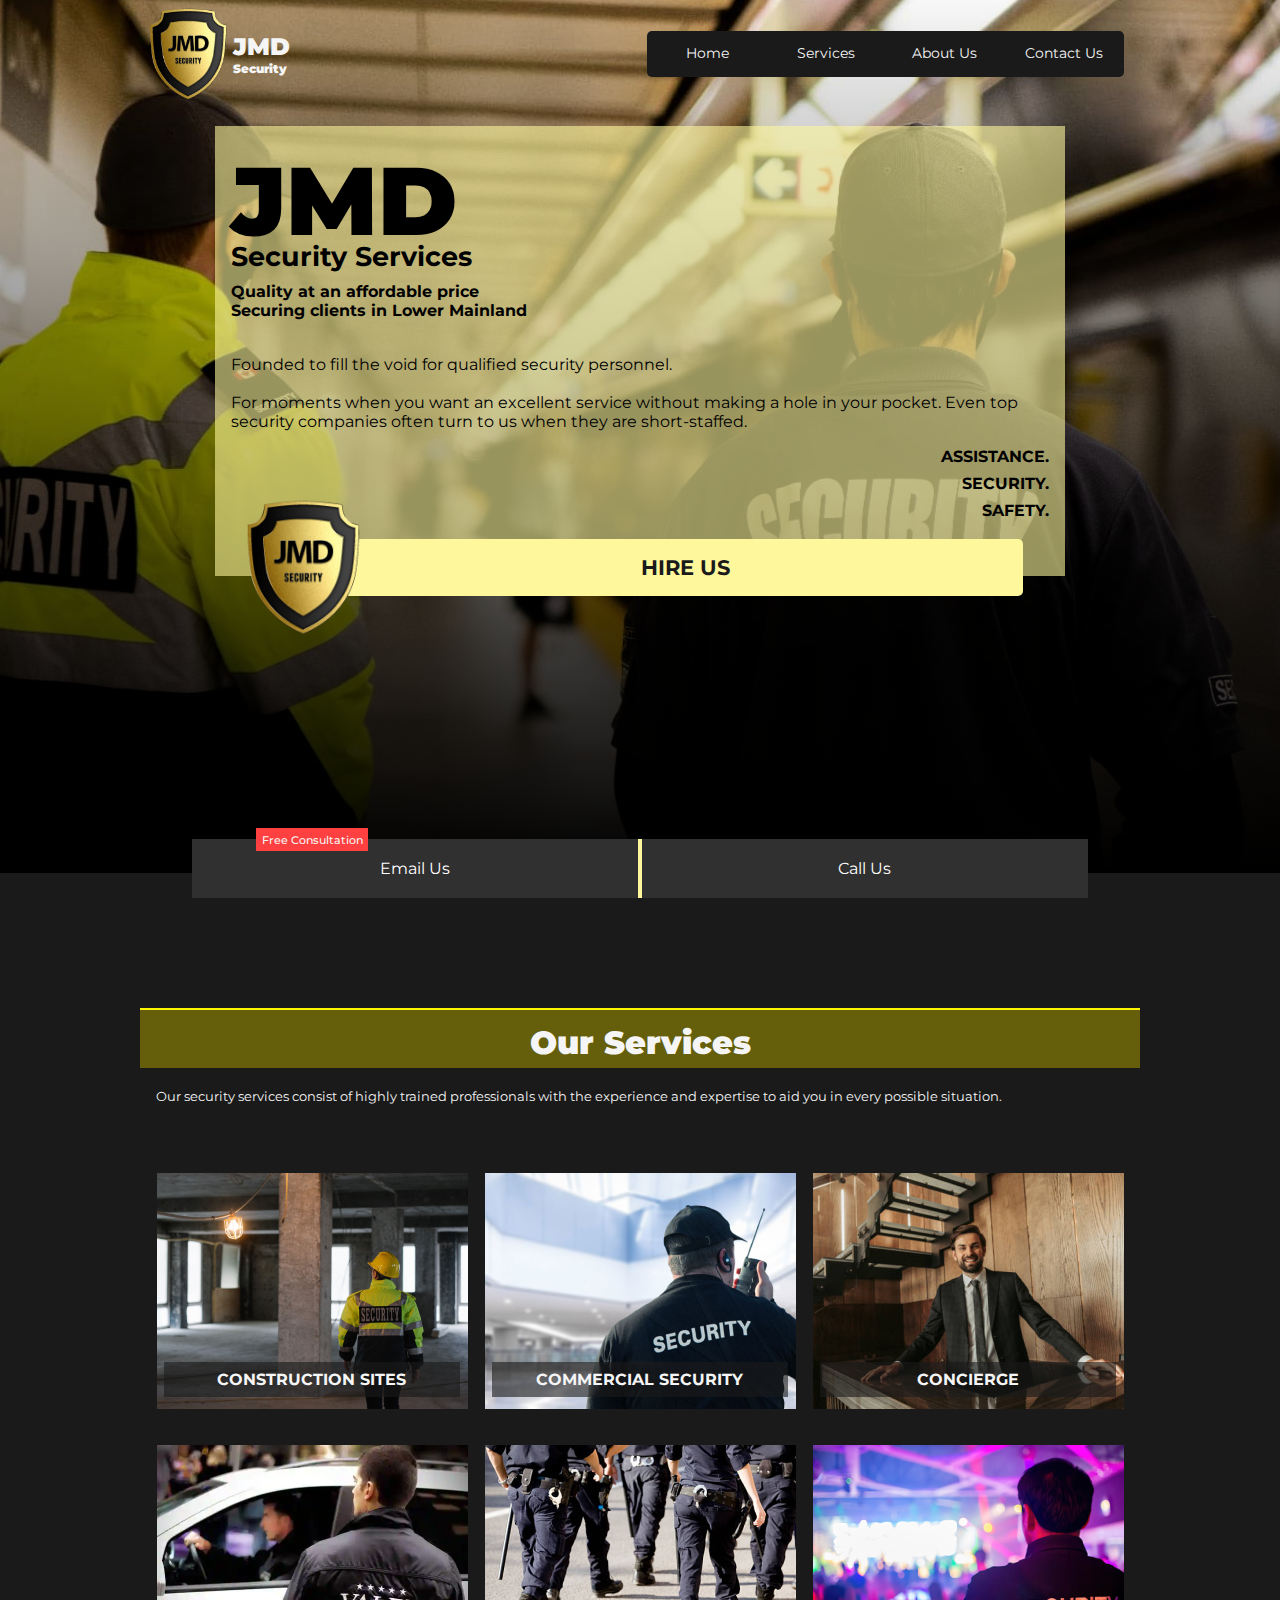
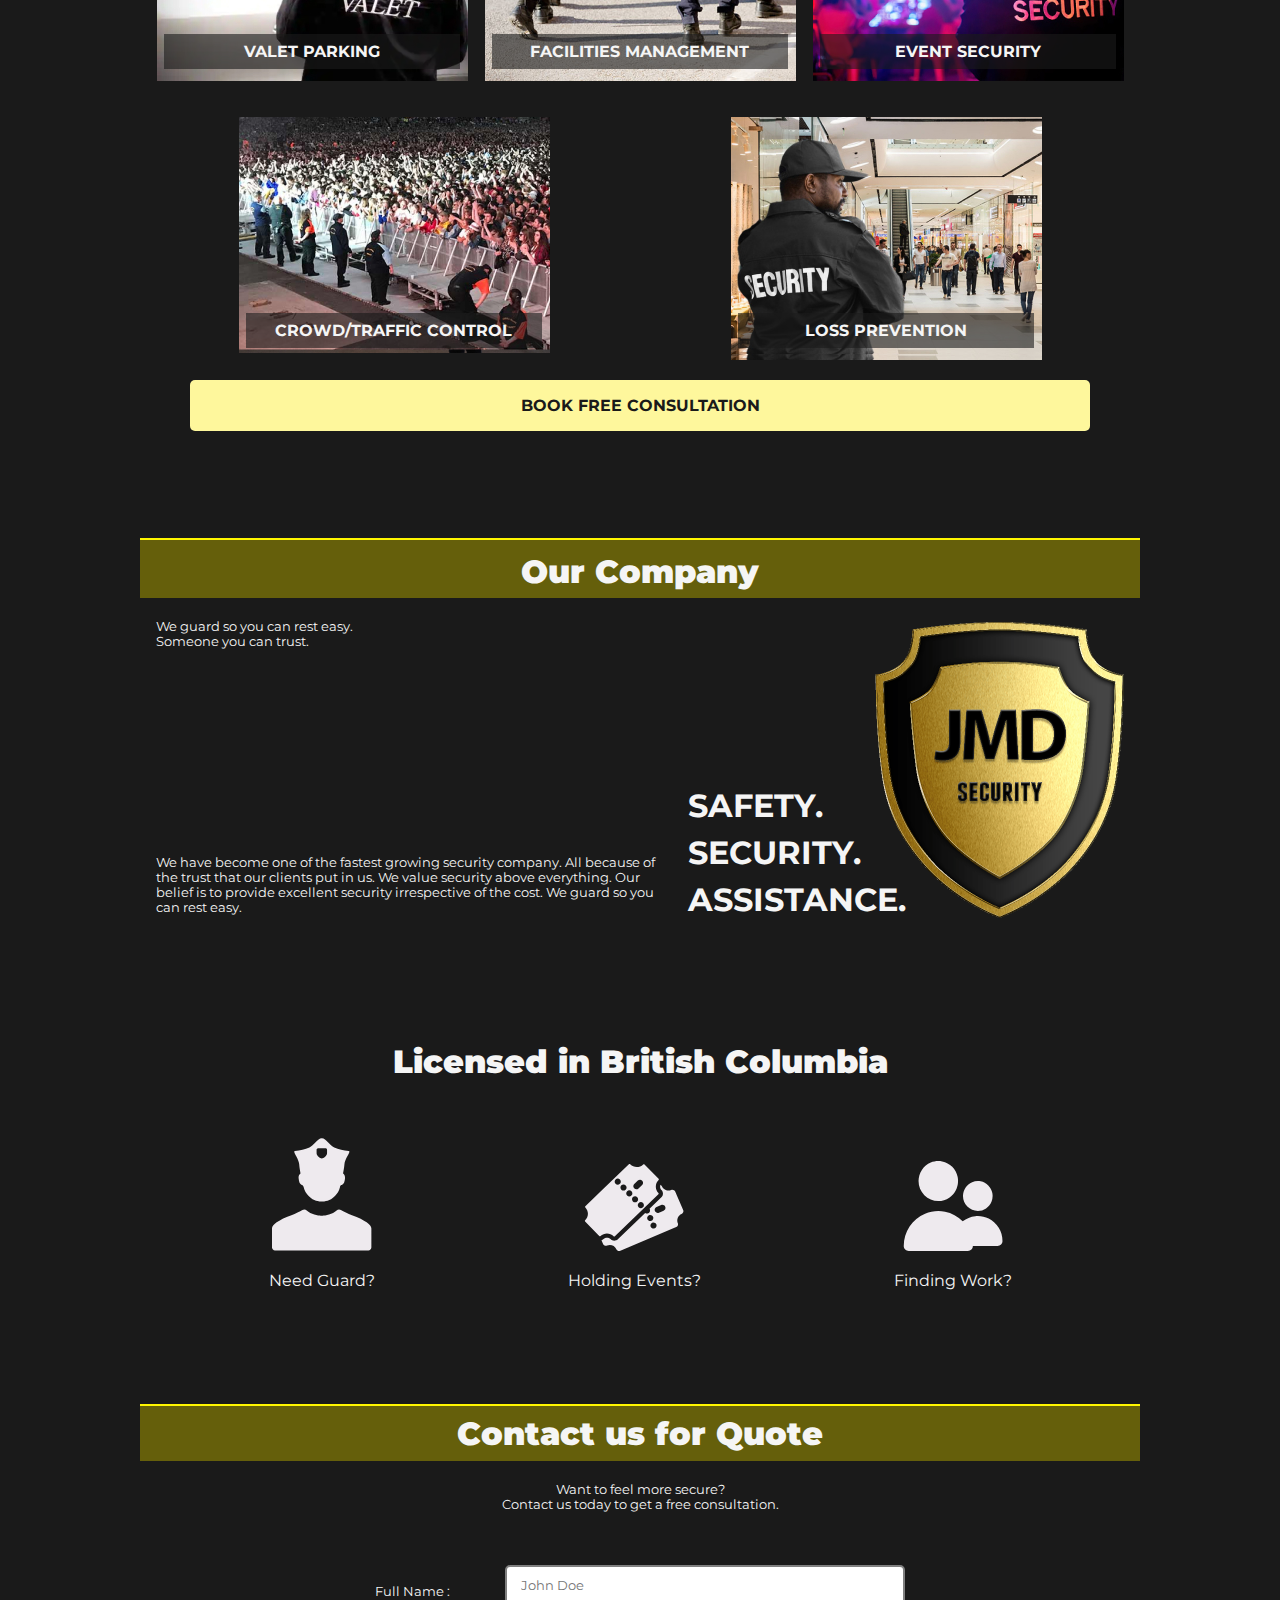
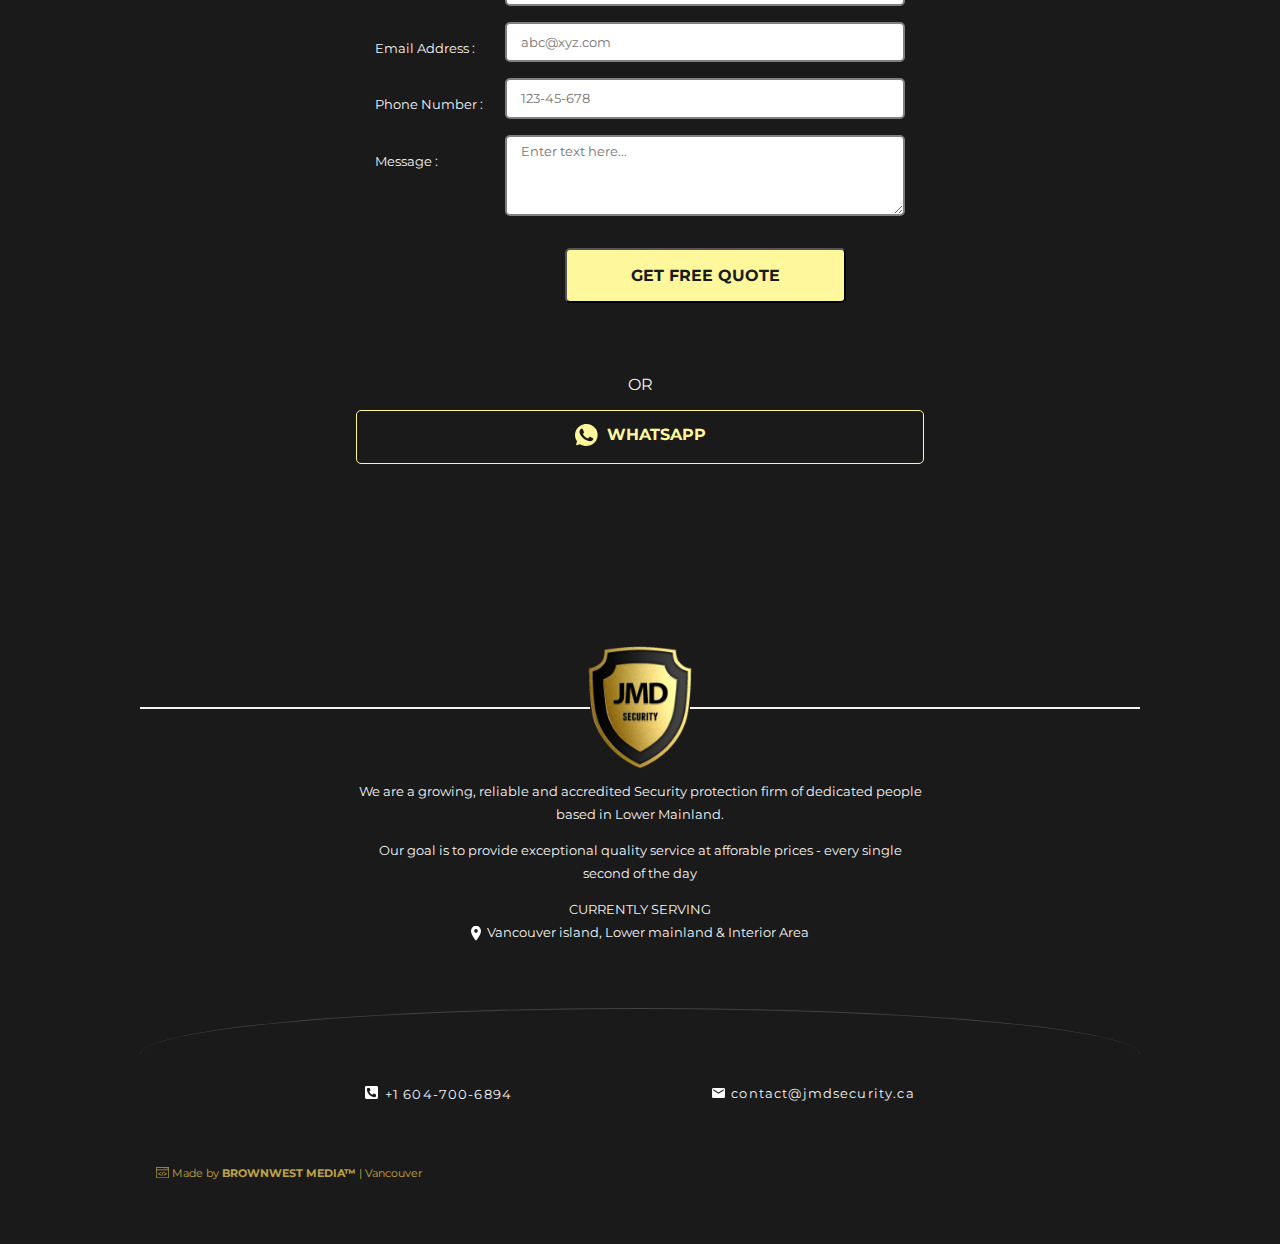
<file: index.html>
<!DOCTYPE html>
<html lang="en">

    <head>
        <meta charset="UTF-8">
        <meta name="viewport" content="width=device-width, initial-scale=1.0">
        <title>JMD Security</title>
        <link rel="stylesheet" href="./css/main.css">


        <!-- FB link preview card : jmdsecurity.ca -->
        <meta property="og:type" content="website" />
        <meta property="og:site_name" content="JMD Security">
        <meta property="og:title" content="JMD Security: quality security at an affordable price">
        <meta property="og:description"
            content="We are based in Lower Mainland (and Surrey). We take pride in our services. Provide security so you can sleep without worries.">

        <meta property="og:url" content="https://jmdsecurity.ca/">

        <meta property="og:image" content="https://jmdsecurity.ca/assets/preview-card-01.jpg">
        <meta property="og:image:alt"
            content="The company (JMD Security) logo, with text which tells the areas the company serves which are Lower mainland & Interior Area. Some additional text which tells values - SAFETY, SECURITY, ASSISTANCE.">
        <!-- image can be replaced with LOGO -->

        <meta
            content='We are Security Services Company based in Lower Mainland (Surrey). We take pride in our services. Provide security so you can sleep without worries. We make it happen.'
            name='description'>


        <!-- SEO stuff -->
        <link rel="canonical" href="https://jmdsecurity.ca/" />

        <!-- Favicon -->
        <link rel="icon" type="image/png" href="./assets/favicon.png">
        <!--
            Preconnecting is a way to tell the browser that it's expecting a connection to this URL
            https://web.dev/uses-rel-preconnect/?utm_source=lighthouse&utm_medium=devtools
        -->
        <link rel="preconnect" href="https://fonts.googleapis.com">
        <script src="./libs/sweetalert.min.js" defer></script>
        <!-- <link rel="preload" href="./libs/swiper-bundle.min.css" as="style"
            onload="this.onload=null;this.rel='stylesheet'"> -->

        <!-- https://web.dev/defer-non-critical-css/ -->
        <link rel="preload" href="./css/header.css" as="style" onload="this.onload=null;this.rel='stylesheet'">
        <!-- <link rel="preload" href="./css/gallery.css" as="style" onload="this.onload=null;this.rel='stylesheet'"> -->
        <link rel="preload" href="./css/form.css" as="style" onload="this.onload=null;this.rel='stylesheet'">
        <link rel="preload" href="./css/footer.css" as="style" onload="this.onload=null;this.rel='stylesheet'">
        <noscript>
            <link rel="stylesheet" href="./css/header.css">
            <!-- <link rel="stylesheet" href="./css/gallery.css"> -->
            <link rel="stylesheet" href="styles.css">
            <link rel="stylesheet" href="form.css">
            <!-- <link rel="stylesheet" href="./libs/swiper-bundle.min.css" /> -->
        </noscript>

        <style>
            /* @import url('https://fonts.googleapis.com/css2?family=Libre+Baskerville:wght@400;700&display=swap'); */

            .swal-text {
                padding: 17px;
                display: block;
                text-align: center;
                color: #61534e;
            }

            .swal-overlay--show-modal {
                backdrop-filter: grayscale(1) blur(4px);
            }

            /* <!-- Testimonials Container Test --> */
            .swiper-container {
                height: 300px;
                width: 100%;
                height: auto;
                padding: 2em;
                padding-top: 0;
            }

            .swiper-slide {
                height: fit-content;
            }

            .swiper-button-prev {
                left: 0;
            }

            .swiper-button-next {
                right: 0;
            }

            .swiper-pagination-bullet {
                background-color: white;
            }

            @media screen and (min-width: 992px) {
                .swiper-container {
                    /* width: 600px; */
                    /* height: 300px; */
                    width: 900px;
                    height: auto;
                    /* padding-top: 0; */
                }

            }
        </style>
        <!-- Website Designed and Coded by Ajeet Singh Gill (https://github.com/ajeetshergill/) -->
        <!-- Google Tag Manager -->
        <!-- <script>(function (w, d, s, l, i) {
                w[l] = w[l] || []; w[l].push({
                    'gtm.start':
                        new Date().getTime(), event: 'gtm.js'
                }); var f = d.getElementsByTagName(s)[0],
                    j = d.createElement(s), dl = l != 'dataLayer' ? '&l=' + l : ''; j.async = true; j.src =
                        'https://www.googletagmanager.com/gtm.js?id=' + i + dl; f.parentNode.insertBefore(j, f);
            })(window, document, 'script', 'dataLayer', 'GTM-P9B5DC7');</script> -->
        <!-- End Google Tag Manager -->
    </head>

    <body>
        <!-- Google Tag Manager (noscript) -->
        <!-- <noscript><iframe src="https://www.googletagmanager.com/ns.html?id=GTM-P9B5DC7" height="0" width="0"
                style="display:none;visibility:hidden"></iframe></noscript> -->
        <!-- End Google Tag Manager (noscript) -->

        <header id="home">

            <a href="#" class="logo" id="logo"><img src="./assets/jmd-security-logo.png" alt="JMD Security logo"
                    width="250"> <span class="logo__name">JMD <span>Security</span></span></a>
            <img id="menu-open" src="./assets/menu-open.svg" alt="hamburger menu" width="40" height="40">
            <nav id="mySideNav" class="sidenav">
                <img id="menu-close" src="./assets/menu-close.svg" alt="hamburger closing menu" width="40" height="40">
                <ul>
                    <li onclick="closeMenu()"><a href="#home">home</a>
                    </li>
                    <!-- <li onclick="closeMenu()"><a href="#projects" onclick="focusOnMe(this)">our work</a>
                    </li> -->
                    <li onclick="closeMenu()"><a href="#services">services</a>
                    </li>
                    <li onclick="closeMenu()"><a href="#about" onclick="focusOnMe(this)">About us</a>
                    </li>
                    <li onclick="closeMenu()"><a href="#contact-form" onclick="focusOnMe(this)">contact us</a>
                    </li>
                </ul>
            </nav>
        </header>


        <main>
            <div class="fab_btns">
                <ul class="fab_btns__container">
                    <li class="fab_btns__btn"><a id="js-log-email" class="js-ga4-fab-event" href="#contact-form"
                            onclick="focusOnMe(this); logContact(this);">Email
                            Us</a></li>
                    <li class="fab_btns__btn"><a id="js-log-phone" class="js-ga4-fab-event" href="tel:+16047006894"
                            onclick="logContact(this);">Call Us</a></li>
                </ul>
            </div>

            <section class="hero" id="home">
                <div class="hero__container">

                    <div>
                        <h1 class="hero__company-name"><span class="hero__company-name--main">JMD</span><br><span
                                class="hero__company-name--min">Security Services</span></h1>
                        <p class="hero__sub-heading">Quality at an affordable price<br>
                            Securing clients in Lower Mainland</p>
                    </div>
                    <br>
                    <p class="hero__tagline">
                        <span>Founded to fill the void for qualified security personnel.</span>
                        <br><br>
                        <span>For moments when you want an excellent service without making a hole in your pocket. Even
                            top
                            security companies often turn to us when they are short-staffed.
                        </span>
                    </p>
                    <div class="hero__values">
                        <p class="hero__value">ASSISTANCE.</p>
                        <p class="hero__value">SECURITY.</p>
                        <p class="hero__value">SAFETY.</p>
                        <!-- <a class="hero__value hero__value--btn" href="#">VIEW ALL SERVICES</a> -->
                    </div>
                    <div class="hero__cta-container">
                        <img class="hero__logo" src="./assets/jmd-security-logo.png" alt="">

                        <a class="btn btn__primary" href="#contact-form" onclick="focusOnMe(this)">HIRE US</a>
                    </div>
                </div>
            </section>




            <!-- <section id=" services" class="container container--categories">
                            <h2 class="container__heading">Let's make your home more beautiful</h2>
                            <p class="container__para">
                                Functional & Aesthetically pleasing
                            </p>
                            <p class="container__info">
                                Railings, Patio Covers, & Gates are like accessories to your house.At the same time,
                                these
                                provide a safe
                                place to hangout with your friends & families.
                            </p>
                            <article class="card card--first">
                                <h2 class="card__heading">Patio Covers</h2>
                                <img class="card__image" src="./img_jpg/thumbs/thumb-patio.jpeg" height="210"
                                    width="343" alt="" loading="lazy">
                                <p class="card__para">There's nothing like sweet summer, having your friends over, &
                                    firing up that
                                    grill. Raincouver happens.<small><br>(Inner voice: Only if I had a covered
                                        patio.)<br></small>
                                    We make sure, the rain can't ruin your experience, by building beautiful and useable
                                    covers for
                                    your patios.</p>
                                <a class="card__link" href="#projects">Check Projects</a>
                            </article>
                            <article class="card card--second">
                                <h2 class="card__heading">Railings</h2>
                                <img class="card__image" src="./img_jpg/thumbs/thumb-railing.jpeg" height="210"
                                    width="343" alt="" loading="lazy">
                                <p class="card__para">Wonder how a ladder and stairs serve the same purpose. The Ladder
                                    can be scary
                                    but
                                    not the stairs.<br>
                                    We make sure you feel that sense of protection, with beautiful and sturdy railings.
                                </p>
                                <a class="card__link" href="#projects">Check Projects</a>
                            </article>
                            <article class="card card--third">
                                <h2 class="card__heading">Gates</h2>
                                <img class="card__image" src="./img_jpg/thumbs/thumb-gate.jpeg" height="210" width="343"
                                    alt="" loading="lazy">
                                <p class="card__para">Ever heard of a fortress without a sturdy gate? Yes, neither have
                                    we.<br>
                                    We build doors/gates that offer first line of defense, for years.<br>
                                    While we're at it, we make sure it looks beautiful too.</p>
                                <a class="card__link" href="#projects">Check Projects</a>
                            </article>
            </section> -->

            <!-- <section class="container">
                <h2 class="container__heading">Word on street</h2>
                <p class="container__para">is that we really nail it. Read what our customers have to say about us</p>
                <div class="swiper-container">
                    <div class="swiper-wrapper gallery--testimonial">
                        <article class="card--testimonial swiper-slide">
                            <img src="./testimonial_pics/railing_made_for_irena_arcetic.jpeg" height="286" width="343"
                                alt="" class="card--testimonial__image" loading="lazy">
                            <h2 class="card--testimonial__heading"><span>Job :</span> Picket Railing</h2>
                            <p class="card--testimonial__para">Hey, thank you so much. So far looks amazing. Will
                                definitely recommend your work.</p>
                            <div class="card--testimonial__user-details">
                                <img class="" src="./assets/female-avatar.svg" alt="" loading="lazy" height="48"
                                    width="48">
                                <span>Irena Marcetic</span>
                            </div>
                        </article>


                        <article class="card--testimonial swiper-slide">
                            <img src="./testimonial_pics/glass_patio_cover_made_for_nathanj.jpeg" height="286"
                                width="343" alt="" class="card--testimonial__image" loading="lazy">
                            <h2 class="card--testimonial__heading"><span>Job :</span> Glass Patio Cover</h2>
                            <p class="card--testimonial__para"> Thank you guys. You did a great job. I would highly
                                recommend you to my friends and family.</p>
                            <div class="card--testimonial__user-details">
                                <img class="" src="./assets/male-avatar.svg" alt="" loading="lazy" height="48"
                                    width="48">
                                <span>Nathan J</span>
                            </div>
                        </article>

                        <article class="card--testimonial swiper-slide">
                            <img src="./testimonial_pics/patio_cover_made_for_stephy.jpeg" height="286" width="343"
                                alt="" class="card--testimonial__image" loading="lazy">
                            <h2 class="card--testimonial__heading"><span>Job :</span> Patio Cover</h2>
                            <p class="card--testimonial__para">WOW! so impressed
                                with our new patio cover, these guys did great work, they were quick and very
                                friendly, I highly recommend them for your next project.</p>
                            <div class="card--testimonial__user-details">
                                <img class="" src="./assets/female-avatar.svg" alt="" loading="lazy" height="48"
                                    width="48">
                                <span>Stephy Garcia</span>
                            </div>
                        </article>

                        <article class="card--testimonial swiper-slide">
                            <img src="./testimonial_pics/gate_for_davinderjit_dhadda.jpeg" height="286" width="343"
                                alt="" class="card--testimonial__image" loading="lazy">
                            <h2 class="card--testimonial__heading"><span>Job :</span> Aluminum Gate</h2>
                            <p class="card--testimonial__para">Highly recommended Nav and his team. They are very
                                friendly and professional. They use high quality materials and install on time.</p>
                            <div class="card--testimonial__user-details">
                                <img class="" src="./assets/male-avatar.svg" alt="" loading="lazy" height="48"
                                    width="48">
                                <span>Davinderjit Dhadda</span>
                            </div>
                        </article>

                    </div>
                    <div class="swiper-pagination"></div>
                    <div class="swiper-button-prev"></div>
                    <div class="swiper-button-next"></div>
                </div>
                <a class="card--testimonial__get-google-reviews" target="_blank"
                    href="https://g.page/r/CTXwHtHwbe8LEAg/review">Leave Us a Google Review</a>
            </section> -->


            <section class="container services" id="services">
                <h2 class="container__heading bg-element">Our Services
                </h2>
                <p class="container__para">Our security services consist of highly trained professionals with the
                    experience and expertise to aid you in every possible situation.
                </p>
                <div class="services__list">
                    <div class="services__item">
                        <img src="./assets/services-construction.jpg" alt="">
                        <p>Construction Sites</p>
                    </div>
                    <div class="services__item">
                        <img src="./assets/services-commercial.jpg" alt="">
                        <p>Commercial Security</p>
                    </div>
                    <div class="services__item">
                        <img src="./assets/services-concierege.jpg" alt="">
                        <p>Concierge</p>
                    </div>
                    <div class="services__item">
                        <img src="./assets/services-valet.jpg" alt="">
                        <p>Valet parking</p>
                    </div>
                    <div class="services__item">
                        <img src="./assets/services-management.jpg" alt="">
                        <p>Facilities Management
                        </p>
                    </div>
                    <div class="services__item">
                        <img src="./assets/services-event.jpg" alt="">
                        <p>Event Security</p>
                    </div>
                    <div class="services__item">
                        <img src="./assets/services-crowd.jpg" alt="">
                        <p>Crowd/Traffic Control</p>
                    </div>
                    <div class="services__item">
                        <img src="./assets/services-lp.jpg" alt="">
                        <p>Loss Prevention
                        </p>
                    </div>
                </div>
                <div class="services__btns">
                    <a href="#contact-form" onclick="focusOnMe(this)" class="btn btn__primary">Book free
                        consultation</a>
                    <!-- <a href="#home" class="btn btn__secondary">Know More</a> -->
                </div>
            </section>

            <section class="container about" id="about">
                <h2 class="container__heading bg-element">Our Company
                </h2>
                <p class="container__para">We guard so you can rest easy.<br>Someone you can trust.
                </p>

                <div class="about__container">
                    <p class="container__para">We have become one of the fastest growing security company. All because
                        of
                        the trust that our clients put in us. We value security above everything. Our belief is to
                        provide
                        excellent security irrespective of the cost.
                        We guard so you can rest easy.
                    </p>
                    <div class="about__inner-container">
                        <div class="hero__values about__values">
                            <p class="hero__value">SAFETY.</p>
                            <p class="hero__value">SECURITY.</p>
                            <p class="hero__value">ASSISTANCE.</p>
                        </div>
                        <img class="about__logo" src="./assets/jmd-security-logo.png" alt="">
                    </div>
                </div>




            </section>
            <section class="container container__needs">
                <h2 class="container__heading ">Licensed in British Columbia
                </h2>
                <div class="container__needs__inner-container">
                    <div class="container__needs__item">
                        <img src="./assets/el-guard.svg" alt="">
                        <p>Need Guard?</p>
                    </div>
                    <div class="container__needs__item">
                        <img src="./assets/el-tickets.svg" alt="">
                        <p>Holding Events?</p>
                    </div>
                    <div class="container__needs__item">
                        <img src="./assets/el-people.svg" alt="">
                        <p>Finding Work?</p>
                    </div>
                </div>
            </section>
            <section class="container container--form" id="contact-form">
                <h2 class="container__heading container__heading--get-quote-form get-quote__heading bg-element">Contact
                    us for Quote
                </h2>
                <p class="container__para container__info--get-quote-form get-quote__para">Want to
                    feel more
                    secure? <br>Contact us today to get a
                    free
                    consultation.
                </p>
                <form name="getQuote" class="container get-quote get-quote__form" action="#" onsubmit="return"
                    id="usrform">
                    <label class="get-quote__label" for="name">full name :</label>
                    <input class="get-quote__input_field" type="text" id="name" name="name" placeholder="John Doe"
                        required>

                    <label class="get-quote__label" for="email">email address :</label>
                    <input class="get-quote__input_field" type="email" id="email" name="email" placeholder="abc@xyz.com"
                        required>

                    <label class="get-quote__label" for="phone">phone number :</label>
                    <input class="get-quote__input_field" type="tel" id="phone" name="phone" placeholder="123-45-678"
                        pattern="[0-9]{3}[0-9]{2}[0-9]{3}" required>
                    <label class="get-quote__label" for="comment">message :</label>
                    <textarea class="get-quote__input_field" rows="4" cols="25" id="comment" name="comment"
                        form="usrform" placeholder="Enter text here..." required></textarea>

                    <button class="get-quote__submit btn btn__primary" type="button" onclick="sendEmail();">Get
                        Free
                        Quote</button>
                </form>
                <div class="contact__alt">
                    <p>OR</p>
                    <a class="btn btn__secondary" href="https://wa.me/+16047006894"><img src="./assets/whatsapp.svg"
                            alt=""><span>Whatsapp</span></a>
                </div>
            </section>


        </main>


        <footer id="footer" class="container footer">
            <div class="footer__company">
                <span class="footer__company--decoration"></span>
                <img class="" src="./assets/jmd-security-logo.png" alt="JMD Security logo" width="50" loading="lazy">
                <span class="footer__company--decoration"></span>

            </div>
            <p class="footer__info">We are a growing, reliable and accredited Security protection firm of dedicated
                people based in Lower Mainland.
            </p>
            <p class="footer__info">Our goal is to provide exceptional quality service at afforable prices - every
                single second of the day</p>

            <p class="footer__info"><span>Currently serving</span><img src="./assets/location.svg"
                    alt="locations we serve" loading="lazy" width="20" height="30"> Vancouver island, Lower mainland &
                Interior Area</p>
            <nav class="footer-extra">

                <ul class="footer-extra__list">
                    <li class="footer-extra__item">
                        <a href="tel:+16047006894"><img src="./assets/phone.svg" alt="phone number" loading="lazy"
                                width="30" height="30"> +1 604-700-6894</a>
                    </li>
                    <!-- <li class="footer-extra__item">
                        <a href="https://www.instagram.com/jmd_security/"><img src="./assets/insta.svg"
                                alt="instagram username" loading="lazy" width="30" height="30"> jmd_security</a>
                    </li> -->
                    <li class="footer-extra__item">
                        <a href="#contact-form" onclick="focusOnMe(this)"><img src="./assets/email.svg" alt="email ID"
                                loading="lazy" width="30" height="25"> contact@jmdsecurity.ca</a>
                    </li>
                </ul>
            </nav>
            <div id="brownwest-branding">
                <p><img src="./assets/browser-websiterepo-com.svg" alt="SVG of globe signifying Website"> Made by <a
                        href="http://brownwestmedia.com/">Brownwest Media™</a> | Vancouver
                </p>
            </div>
        </footer>
        <!-- <li class="footer-extra__item"><a href="#">Careers</a></li>
        <li class="footer-extra__item"><a href="#">Help</a></li>
        <li class="footer-extra__item"><a href="#">Privacy Policy</a></li> -->

        <!-- Scripts -->
        <!-- FIREBASE:forshared -->
        <!-- The core Firebase JS SDK is always required and must be listed first -->
        <!-- <script src="/__/firebase/8.6.8/firebase-app.js" defer></script> -->

        <!-- TODO: Add SDKs for Firebase products that you want to use
     https://firebase.google.com/docs/web/setup#available-libraries -->
        <!-- <script src="/__/firebase/8.6.8/firebase-analytics.js" defer></script> -->

        <!-- Initialize Firebase -->
        <!-- <script src="/__/firebase/init.js" defer></script> -->
        <!-- <script src="./js/_init.js" defer></script> -->
        <script src="./js/main.js" defer></script>


        <!-- Libraries -->
        <!-- smtp.js: for sending emails -->
        <script src="./libs/smtp.js" defer></script>
        <script src="./js/dev_smtp.js" defer></script>
        <!-- Swiper: for testimonials -->
        <!-- @todo: add defer -->
        <!-- <link rel="stylesheet" href="https://unpkg.com/swiper/swiper-bundle.min.css" />
            <script src="https://unpkg.com/swiper/swiper-bundle.min.js" defer></script> -->
        <!-- <script src="./libs/sweetalert.min.js" defer></script>
        <link rel="preload" href="./libs/swiper-bundle.min.css" as="style"
            onload="this.onload=null;this.rel='stylesheet'">
        <noscript>
            <link rel="stylesheet" href="./libs/swiper-bundle.min.css" />
        </noscript> -->
        <!-- 
        <script src="./libs/swiper-bundle.min.js" defer></script>
        <script src="./js/dev_swiper.js" defer></script> -->


        <!-- START: Baguette Box Gallery View -->
        <!-- <script src="https://cdnjs.cloudflare.com/ajax/libs/baguettebox.js/1.11.1/baguetteBox.min.js"
            integrity="sha512-7KzSt4AJ9bLchXCRllnyYUDjfhO2IFEWSa+a5/3kPGQbr+swRTorHQfyADAhSlVHCs1bpFdB1447ZRzFyiiXsg=="
            crossorigin="anonymous" async defer></script> -->
        <!-- <link rel="stylesheet" href="https://cdnjs.cloudflare.com/ajax/libs/baguettebox.js/1.11.1/baguetteBox.min.css"
            integrity="sha512-NVt7pmp5f+3eWRPO1h4A1gCf4opn4r5z2wS1mi7AaVcTzE9wDJ6RzMqSygjDzYHLp+mAJ2/qzXXDHar6IQwddQ=="
            crossorigin="anonymous" defer /> -->
        <!-- <link rel="preload" href="./libs/baguetteBox.min.css" as="style"
            onload="this.onload=null;this.rel='stylesheet'">
        <noscript>
            <link rel="stylesheet" href="./libs/baguetteBox.min.css">
        </noscript>
        <script src="./libs/baguetteBox.min.js" defer></script> -->

        <!-- <script>
            window.addEventListener('load', function () {
                baguetteBox.run('.gallery-all', {
                    async: true,
                    animation: 'slideIn'
                });
            });
        </script> -->
        <!-- END: Baguette Box Gallery View -->

    </body>

</html>


<!--
    @todo: BEM naming of the form element
 -->
<!--
    @todo: Use avif, webp images and use jpeg as fallback.
    Issues to solve:
        - picture element doesn't lazy load the images.
        - baugette box doesn't work picture element, works just with img tag. (but webp, avif and jpeg as fallback requires picture element)
        - can use lazyload.js but no idea how that works with baugettebox. So didn't try.
 -->

<!--
    @todo: URGENT
    form Validation, should be able to send emails with empty field, though I'll get an error dialog.

    but I should let them know, hey you're missing your email. And not reset the email if sending failed coz of something missing.

    Or reset the form IFF sending was successful.
 -->
<!--
    @todo: See more/ See less functionality in gallery, we don't need to show all the pics
        https://www.sitepoint.com/implementing-show-moreless-functionality-with-pure-css/
-->

<!--
    @todo: improve the baugette box: https://github.com/feimosi/baguetteBox.js#responsive-images

    • can ignore images for filtering
    • or use filter property
    • responsive images
    • or I can wrap images in different boxes & just run() on those boxes destoryin the old run()
 -->

<!--
    @todo: improve the status of email dialog-box:
    > Can use libraries
    + since I don't need this js instantly, I can use defer, i.e. not give up perfomance although using library.
        LOOK MORE INTO IT.
    > https://sweetalert.js.org/
    > https://sweetalert2.github.io/

    • clicking anywhere outside of dialog should disable it
    • option to call on the error-card
    •
 -->

<!--
    @todo: Maybe Add Animations from https://animate.style/
-->
</file>
<file: css/main.css>
* {
  -webkit-box-sizing: border-box;
          box-sizing: border-box;
}

html {
  scroll-behavior: smooth;
}

.container {
  color: whitesmoke;
  margin-bottom: 1rem;
}

.bg-element {
  background: #575400;
  background: #978d0299;
  padding: 0.8rem .8rem 0.4rem 0.8rem;
  border-top: 2px solid #fff600;
  width: 95%;
}

.btn {
  border-radius: 5px;
  padding: 1rem 2rem;
  text-decoration: none;
  font-weight: 700;
  text-transform: uppercase;
  width: 100%;
  text-align: center;
}

.btn__primary {
  background-color: #FEF79C;
  color: #1A1A1A;
}

.btn__secondary {
  border: 1px solid #FEF79C;
  color: #FEF79C;
}

.hero {
  min-height: 100vh;
  margin-bottom: 15vh;
  margin-top: -15vh;
  padding-top: 12vh;
  background: -webkit-gradient(linear, left top, left bottom, from(transparent), to(black)), url("../assets/jmd-security-flex-point-security-5iGl-bCJN7A-unsplash (2).jpg") no-repeat;
  background: linear-gradient(transparent, black), url("../assets/jmd-security-flex-point-security-5iGl-bCJN7A-unsplash (2).jpg") no-repeat;
  background-position-x: 66%;
}

.hero__container {
  background-color: rgba(255, 217, 0, 0.601);
  background-color: rgba(254, 247, 156, 0.6);
  display: -ms-grid;
  display: grid;
  margin: auto;
  width: 90%;
  max-width: 850px;
  margin-top: 5vh;
  margin-bottom: 10vh;
  padding: 1rem;
  position: relative;
}

.hero__company-name {
  margin: 0;
}

.hero__company-name--main {
  font-size: 6rem;
  font-weight: 900;
}

.hero__company-name--min {
  font-size: 1.7rem;
  position: relative;
  top: -1.5rem;
}

.hero__sub-heading {
  font-weight: 700;
  margin: 0;
  position: relative;
  top: -1rem;
}

.hero__values {
  display: -webkit-box;
  display: -ms-flexbox;
  display: flex;
  -webkit-box-orient: vertical;
  -webkit-box-direction: normal;
      -ms-flex-direction: column;
          flex-direction: column;
  -webkit-box-align: end;
      -ms-flex-align: end;
          align-items: flex-end;
  gap: .5rem;
  font-weight: 700;
  padding-top: 1rem;
  padding-bottom: 2.5rem;
}

.hero__values p {
  margin: 0;
}

.hero__values a {
  padding: 1rem 0rem;
  color: gold;
  color: black;
}

.hero__logo {
  max-width: 90px;
  -webkit-transform: scale(1.25);
          transform: scale(1.25);
}

.hero__cta-container {
  display: -webkit-box;
  display: -ms-flexbox;
  display: flex;
  -webkit-box-align: center;
      -ms-flex-align: center;
          align-items: center;
  position: absolute;
  bottom: -10%;
  width: 90%;
  margin-left: 5%;
}

.hero__cta-container a {
  display: inline-block;
  text-align: center;
  font-weight: 700;
  font-size: 1.3rem;
  border-bottom-left-radius: 0px;
}

.hero__tagline {
  margin: 0;
}

.services {
  padding-bottom: 5rem;
}

.services__list {
  display: -webkit-box;
  display: -ms-flexbox;
  display: flex;
  -ms-flex-wrap: wrap;
      flex-wrap: wrap;
  gap: 2rem 1rem;
  -ms-flex-pack: distribute;
      justify-content: space-around;
  padding: 1rem;
  padding-top: 3rem;
}

.services__item {
  width: -webkit-max-content;
  width: -moz-max-content;
  width: max-content;
  position: relative;
}

.services__item p {
  width: 95%;
  left: 2.5%;
  margin: auto;
  position: absolute;
  text-align: center;
  padding: .5rem;
  bottom: 1rem;
  background-color: rgba(26, 26, 26, 0.6);
  font-weight: 700;
  text-transform: uppercase;
}

.services__btns {
  display: -webkit-box;
  display: -ms-flexbox;
  display: flex;
  gap: 1.5rem;
  -webkit-box-orient: vertical;
  -webkit-box-direction: normal;
      -ms-flex-direction: column;
          flex-direction: column;
  width: 90%;
  margin: auto;
}

.about {
  margin-bottom: 8rem;
}

.about__inner-container {
  display: -webkit-box;
  display: -ms-flexbox;
  display: flex;
  -webkit-box-orient: horizontal;
  -webkit-box-direction: normal;
      -ms-flex-direction: row;
          flex-direction: row;
  -webkit-box-pack: center;
      -ms-flex-pack: center;
          justify-content: center;
  padding: 1rem;
}

.about__logo {
  margin-left: -2rem;
  width: 11rem;
  max-width: 300px;
}

.about__values {
  -webkit-box-align: start;
      -ms-flex-align: start;
          align-items: flex-start;
  -webkit-box-pack: end;
      -ms-flex-pack: end;
          justify-content: flex-end;
  padding: 0;
  margin: 0;
}

.about__values p {
  margin: 0;
  font-size: 2rem;
}

@-webkit-keyframes blurbg {
  0% {
    -webkit-backdrop-filter: blur(1px) brightness(100%);
            backdrop-filter: blur(1px) brightness(100%);
    -webkit-clip-path: polygon(0 56%, 100% 56%, 100% 47%, 0 47%);
            clip-path: polygon(0 56%, 100% 56%, 100% 47%, 0 47%);
    visibility: visible;
  }
  50% {
    -webkit-clip-path: polygon(0 27%, 100% 47%, 100% 71%, 0 85%);
            clip-path: polygon(0 27%, 100% 47%, 100% 71%, 0 85%);
    -webkit-backdrop-filter: blur(2px) brightness(80%);
            backdrop-filter: blur(2px) brightness(80%);
  }
  75% {
    -webkit-clip-path: polygon(0 4%, 100% 10%, 100% 98%, 0 85%);
            clip-path: polygon(0 4%, 100% 10%, 100% 98%, 0 85%);
  }
  100% {
    -webkit-backdrop-filter: blur(3px) brightness(60%);
            backdrop-filter: blur(3px) brightness(60%);
    visibility: visible;
  }
}

@keyframes blurbg {
  0% {
    -webkit-backdrop-filter: blur(1px) brightness(100%);
            backdrop-filter: blur(1px) brightness(100%);
    -webkit-clip-path: polygon(0 56%, 100% 56%, 100% 47%, 0 47%);
            clip-path: polygon(0 56%, 100% 56%, 100% 47%, 0 47%);
    visibility: visible;
  }
  50% {
    -webkit-clip-path: polygon(0 27%, 100% 47%, 100% 71%, 0 85%);
            clip-path: polygon(0 27%, 100% 47%, 100% 71%, 0 85%);
    -webkit-backdrop-filter: blur(2px) brightness(80%);
            backdrop-filter: blur(2px) brightness(80%);
  }
  75% {
    -webkit-clip-path: polygon(0 4%, 100% 10%, 100% 98%, 0 85%);
            clip-path: polygon(0 4%, 100% 10%, 100% 98%, 0 85%);
  }
  100% {
    -webkit-backdrop-filter: blur(3px) brightness(60%);
            backdrop-filter: blur(3px) brightness(60%);
    visibility: visible;
  }
}

.container--categories {
  display: -ms-grid;
  display: grid;
}

.container--categories .card {
  padding-bottom: 1em;
  overflow: hidden;
  -webkit-transition: -webkit-box-shadow 0.15s;
  transition: -webkit-box-shadow 0.15s;
  transition: box-shadow 0.15s;
  transition: box-shadow 0.15s, -webkit-box-shadow 0.15s;
}

.container--categories .card:hover {
  -webkit-box-shadow: inset 0px 0px 120px -110px white;
          box-shadow: inset 0px 0px 120px -110px white;
}

.container--categories .card__para {
  font-size: 0.8rem;
  line-height: 1.8em;
}

.container--categories .card__image {
  -o-object-fit: cover;
     object-fit: cover;
  -o-object-position: 50% 50%;
     object-position: 50% 50%;
  width: 100%;
}

.container__heading {
  text-align: left;
  margin-bottom: 0;
  font-size: 2rem;
  font-weight: 900;
}

.container__heading--get-quote-form {
  text-align: left;
}

.container__para {
  text-align: center;
  font-size: 0.8rem;
  padding: .5rem 1rem;
  text-align: left;
}

.container__info {
  text-align: center;
  font-size: 0.8rem;
}

.container__info--get-quote-form {
  text-align: left;
}

.container__needs {
  padding: 1rem;
}

.container__needs__inner-container {
  padding: 3.5rem 1rem;
  display: -webkit-box;
  display: -ms-flexbox;
  display: flex;
  -webkit-box-align: end;
      -ms-flex-align: end;
          align-items: flex-end;
  -ms-flex-pack: distribute;
      justify-content: space-around;
}

.container__needs__item {
  text-align: center;
}

.container__needs__item img {
  width: 60%;
  max-width: 100px;
}

.contact__alt {
  display: -webkit-box;
  display: -ms-flexbox;
  display: flex;
  -webkit-box-orient: vertical;
  -webkit-box-direction: normal;
      -ms-flex-direction: column;
          flex-direction: column;
  -webkit-box-align: center;
      -ms-flex-align: center;
          align-items: center;
  padding: 2rem;
  max-width: 600px;
  width: 90%;
  margin: auto;
}

.contact__alt a {
  padding: .8rem 4rem;
}

.contact__alt a img {
  width: 1.5rem;
  margin-right: .5rem;
}

.contact__alt a span {
  vertical-align: super;
}

.fab_btns {
  position: -webkit-sticky;
  position: sticky;
  top: 93.2%;
  right: 0;
  z-index: 9;
  height: 0;
}

.fab_btns::after {
  content: "Free Consultation";
  display: block;
  font-size: 0.7rem;
  color: whitesmoke;
  position: absolute;
  padding: 0.5em;
  padding-bottom: 0.3em;
  background-color: #ff4040;
  color: whitesmoke;
  font-weight: 500;
  top: -1em;
  left: 10%;
}

.fab_btns__container {
  background-color: #FEF79C;
  overflow: hidden;
  display: -webkit-box;
  display: -ms-flexbox;
  display: flex;
  margin: auto;
  -webkit-box-orient: horizontal;
  -webkit-box-direction: normal;
      -ms-flex-direction: row;
          flex-direction: row;
  padding: 0;
  max-width: 650px;
  -webkit-box-pack: space-evenly;
      -ms-flex-pack: space-evenly;
          justify-content: space-evenly;
  list-style: none;
  max-width: 1200px;
}

.fab_btns__btn {
  background-color: #303030;
  width: 100%;
  text-align: center;
}

.fab_btns__btn:first-child {
  margin-right: 0.12rem;
}

.fab_btns__btn:last-child {
  margin-left: 0.12rem;
}

.fab_btns__btn a {
  cursor: pointer;
  width: 95%;
  display: inline-block;
  padding: 1.25em 1em;
  color: white;
  text-decoration: none;
}

#brownwest-branding {
  color: #ffde59;
  font-family: 'Poppins', 'Montserrat', sans-serif;
  font-size: .7rem;
  width: 100%;
  opacity: .7;
  padding-left: 1rem;
}

#brownwest-branding img {
  width: 1.2em;
  vertical-align: top;
}

#brownwest-branding a {
  text-decoration: none;
  color: inherit;
  font-weight: 700;
  text-transform: uppercase;
}

@media screen and (min-width: 690px) {
  .container__heading {
    text-align: center;
  }
  .container-hero__tagline {
    font-size: 4rem;
  }
  .container-hero__tagline span {
    font-size: 1.5rem;
  }
  .container__needs__item img {
    width: 100%;
  }
  .bg-element {
    width: 100%;
  }
  .services__btns {
    -webkit-box-orient: horizontal;
    -webkit-box-direction: normal;
        -ms-flex-direction: row;
            flex-direction: row;
  }
  .about__container {
    position: relative;
    top: -4rem;
    display: -webkit-box;
    display: -ms-flexbox;
    display: flex;
  }
  .about__container .container__para {
    width: 75%;
    display: -webkit-box;
    display: -ms-flexbox;
    display: flex;
    -webkit-box-align: end;
        -ms-flex-align: end;
            align-items: flex-end;
  }
  .about__inner-container {
    -webkit-box-pack: end;
        -ms-flex-pack: end;
            justify-content: flex-end;
  }
  .about__logo {
    width: 250px;
  }
  .contact__alt a {
    padding: .8rem 4rem;
  }
  .fab_btns__container {
    width: 70%;
  }
  .fab_btns::after {
    left: 20%;
  }
}

@media screen and (min-width: 992px) {
  .card {
    margin: 1em;
  }
  .container {
    max-width: 1000px;
    margin: auto;
  }
}
/*# sourceMappingURL=main.css.map */
</file>
<file: css/header.css>
@import url("https://fonts.googleapis.com/css2?family=Montserrat:wght@300;400;700;900&display=swap");
@import url("https://fonts.googleapis.com/css?family=Lato:400,400i,700");
* {
  font-family: Montserrat;
}

html,
body {
  margin: 0;
  padding: 0;
  background-color: #1a1a1a;
}

header {
  display: -webkit-box;
  display: -ms-flexbox;
  display: flex;
  -webkit-box-orient: horizontal;
  -webkit-box-direction: normal;
      -ms-flex-direction: row;
          flex-direction: row;
  -webkit-box-pack: justify;
      -ms-flex-pack: justify;
          justify-content: space-between;
  padding: 0.5em 1em;
  margin: .5em auto;
  -webkit-box-align: center;
      -ms-flex-align: center;
          align-items: center;
  background-color: rgba(0, 255, 255, 0);
}

header .logo {
  display: -webkit-box;
  display: -ms-flexbox;
  display: flex;
  gap: .8rem;
  -webkit-box-align: center;
      -ms-flex-align: center;
          align-items: center;
  background-color: rgba(95, 158, 160, 0);
  text-decoration: none;
  color: whitesmoke;
  font-size: 1.5rem;
  font-weight: 900;
  margin: auto 0;
  z-index: 5;
}

header .logo img {
  max-width: 4rem;
  -webkit-transform: scale(1.2);
          transform: scale(1.2);
}

header .logo__name {
  display: -webkit-box;
  display: -ms-flexbox;
  display: flex;
  -webkit-box-orient: vertical;
  -webkit-box-direction: normal;
      -ms-flex-direction: column;
          flex-direction: column;
}

header .logo__name span {
  font-size: .75rem;
}

header img#menu-open {
  background-color: rgba(250, 128, 114, 0);
  cursor: pointer;
  width: 2rem;
  height: 100%;
  z-index: 5;
}

nav.sidenav {
  position: fixed;
  background: black;
  top: 0;
  right: 0;
  width: 0;
  height: 100%;
  z-index: 8;
  width: 0;
  overflow-x: hidden;
  -webkit-transition: width .3s;
  transition: width .3s;
  padding-top: 60px;
}

nav.sidenav #menu-close {
  background-color: rgba(250, 128, 114, 0);
  position: absolute;
  padding: 0.5em;
  width: 1.5rem;
  cursor: pointer;
  right: 0.5rem;
  top: 1.85rem;
  opacity: 0;
  width: 1.5rem;
  min-width: 45px;
  height: auto;
}

nav.sidenav ul {
  list-style-type: none;
  margin: 40% auto;
  padding: 10%;
  text-transform: capitalize;
  display: -ms-grid;
  display: grid;
  -webkit-box-pack: end;
      -ms-flex-pack: end;
          justify-content: end;
  gap: 2.5em;
  justify-items: right;
}

nav.sidenav ul li {
  opacity: 0;
  width: -webkit-max-content;
  width: -moz-max-content;
  width: max-content;
}

nav.sidenav ul li::after {
  display: block;
  content: "";
  border-top: 5px solid white;
  position: relative;
  top: 0px;
  opacity: 0.3;
  width: 0;
  -webkit-transition: width 0.2s;
  transition: width 0.2s;
}

nav.sidenav ul li:hover::after {
  width: 100%;
}

nav.sidenav ul a {
  color: whitesmoke;
  font-weight: bold;
  text-decoration: none;
  -webkit-transition: 0.3s;
  transition: 0.3s;
}

nav.sidenav ul a:hover {
  color: gray;
}

nav.sidenav ul span {
  color: gray;
  display: block;
  margin-top: 10px;
}

.animation {
  width: 100%;
}

.animation #menu-close {
  -webkit-animation: show-x 0.2s 0.3s forwards;
          animation: show-x 0.2s 0.3s forwards;
}

.animation li:nth-child(1) {
  -webkit-animation: moveUp 0.2s 0.4s forwards;
          animation: moveUp 0.2s 0.4s forwards;
}

.animation li:nth-child(2) {
  -webkit-animation: moveUp 0.2s 0.5s forwards;
          animation: moveUp 0.2s 0.5s forwards;
}

.animation li:nth-child(3) {
  -webkit-animation: moveUp 0.2s 0.6s forwards;
          animation: moveUp 0.2s 0.6s forwards;
}

.animation li:nth-child(4) {
  -webkit-animation: moveUp 0.2s 0.7s forwards;
          animation: moveUp 0.2s 0.7s forwards;
}

.animation li:nth-child(5) {
  -webkit-animation: moveUp 0.2s 0.9s forwards;
          animation: moveUp 0.2s 0.9s forwards;
}

@-webkit-keyframes show-x {
  from {
    opacity: 0;
  }
  to {
    opacity: 1;
  }
}

@keyframes show-x {
  from {
    opacity: 0;
  }
  to {
    opacity: 1;
  }
}

@-webkit-keyframes moveUp {
  from {
    opacity: 0;
    -webkit-transform: translateY(100%);
            transform: translateY(100%);
  }
  to {
    opacity: 1;
    -webkit-transform: translateY(0);
            transform: translateY(0);
  }
}

@keyframes moveUp {
  from {
    opacity: 0;
    -webkit-transform: translateY(100%);
            transform: translateY(100%);
  }
  to {
    opacity: 1;
    -webkit-transform: translateY(0);
            transform: translateY(0);
  }
}

@media screen and (min-width: 650px) {
  header {
    min-width: 600px;
    max-width: 1000px;
    place-items: center;
    place-content: center;
    -webkit-box-pack: justify;
        -ms-flex-pack: justify;
            justify-content: space-between;
  }
  header img#menu-open {
    display: none;
  }
  header nav.sidenav {
    position: unset;
    width: 100%;
    width: -webkit-max-content;
    width: -moz-max-content;
    width: max-content;
    display: -webkit-box;
    display: -ms-flexbox;
    display: flex;
    padding: unset;
    background-color: unset;
  }
  header nav.sidenav #menu-close {
    display: none;
  }
  header nav.sidenav ul {
    margin: auto;
    margin-right: 0;
    display: -ms-grid;
    display: grid;
    -ms-grid-columns: (1fr)[4];
        grid-template-columns: repeat(4, 1fr);
    place-content: center;
    place-items: center;
    gap: 1.5rem;
    font-size: 0.9rem;
    background: #1a1a1a;
    border-radius: 5px;
    padding: 0.8rem;
    width: 33vw;
    width: Max(33vw, 53vh);
  }
  header nav.sidenav ul li {
    opacity: 1;
  }
  header nav.sidenav ul li::after {
    display: none;
  }
  header nav.sidenav ul a {
    font-weight: normal;
  }
  header nav.sidenav ul a::after {
    content: "";
    display: block;
    border-top: 2px solid rgba(255, 255, 255, 0.7);
    opacity: 0;
    width: 0%;
    -webkit-transition: all 0.3s;
    transition: all 0.3s;
  }
  header nav.sidenav ul a:hover {
    font-weight: bold;
    color: whitesmoke;
  }
  header nav.sidenav ul a:hover::after {
    opacity: 1;
    width: 100%;
  }
  header nav.sidenav ul span {
    display: none;
  }
}
/*# sourceMappingURL=header.css.map */
</file>
<file: css/gallery.css>
* {
  -webkit-box-sizing: border-box;
          box-sizing: border-box;
}

html {
  scroll-behavior: smooth;
}

.gallery {
  min-height: 70vh;
  padding: 1em;
  -webkit-columns: 2;
          columns: 2;
  overflow: hidden;
  -webkit-column-break-inside: avoid;
          break-inside: avoid;
  gap: 0;
}

.gallery__thumb {
  border-radius: 5px;
  padding: .5rem;
  margin-bottom: .5rem;
}

.gallery__img--container {
  text-align: center;
  width: 100%;
}

.gallery__img--container img {
  border-radius: 1rem;
  -o-object-fit: cover;
     object-fit: cover;
  width: 100%;
}

.gallery__img--container:nth-child(7n) img {
  height: 250px;
}

.gallery__img--container:nth-child(7n + 1) img {
  height: 150px;
}

.gallery__img--container:nth-child(7n + 2) img {
  height: 200px;
}

.gallery__img--container:nth-child(7n + 3) img {
  height: 225px;
}

.gallery__img--container:nth-child(7n + 4) img {
  height: 275px;
}

@media screen and (min-width: 600px) {
  .gallery {
    -webkit-columns: 3;
            columns: 3;
  }
}

@media screen and (min-width: 992px) {
  .gallery {
    -webkit-columns: 4;
            columns: 4;
  }
}
/*# sourceMappingURL=gallery.css.map */
</file>
<file: css/form.css>
.container--form {
  padding-bottom: 5vmin;
  display: -ms-grid;
  display: grid;
  padding-bottom: 3rem;
}

.container--form > * {
  padding: .5rem 1rem;
}

.get-quote {
  border-radius: 5px;
  font-size: 1rem;
  padding: 2rem;
  padding-top: 0;
  display: -ms-grid;
  display: grid;
  margin: auto;
  width: 100%;
}

.get-quote__input_field {
  padding: 0.5em;
  border-radius: 5px;
  padding-left: 1em;
  border: 2px solid gray;
}

.get-quote__label {
  text-transform: capitalize;
  font-size: 0.8rem;
  padding: 1em 0.5em 0.5em 0;
  margin-top: 0.5em;
}

.get-quote__submit {
  -ms-grid-column-align: center;
      justify-self: center;
  margin: 1rem 0;
  font-size: 1rem;
}

@media screen and (min-width: 650px) {
  .get-quote {
    width: -webkit-max-content;
    width: -moz-max-content;
    width: max-content;
    padding: 2rem 4rem;
  }
  .get-quote__heading {
    text-align: center;
  }
  .get-quote__para {
    text-align: center;
  }
  .get-quote__form {
    -ms-grid-columns: max-content 400px;
        grid-template-columns: -webkit-max-content 400px;
        grid-template-columns: max-content 400px;
    gap: 1em;
  }
  .get-quote__input_field {
    max-width: 450px;
  }
  .get-quote__submit {
    width: -webkit-max-content;
    width: -moz-max-content;
    width: max-content;
    -ms-grid-row: 5;
    -ms-grid-row-span: 1;
    grid-row: 5/6;
    grid-column: 1/-1;
    grid-area: 5/2/6/-1;
    padding-left: 4em;
    padding-right: 4em;
  }
}
/*# sourceMappingURL=form.css.map */
</file>
<file: css/footer.css>
.footer__info, .footer__extra {
  padding: 1rem;
}

.footer {
  margin-bottom: 4rem;
}

.footer__company {
  display: -webkit-box;
  display: -ms-flexbox;
  display: flex;
  -webkit-box-pack: center;
      -ms-flex-pack: center;
          justify-content: center;
  -webkit-box-align: center;
      -ms-flex-align: center;
          align-items: center;
  margin-top: 8rem;
  margin-bottom: 0em;
}

.footer__company img {
  width: 20%;
  max-width: 100px;
  -webkit-transform: scale(1.03);
          transform: scale(1.03);
}

.footer__company--decoration {
  content: '';
  width: 100%;
  border-bottom: 2px solid whitesmoke;
}

.footer__info {
  text-align: left;
  font-size: 0.8rem;
  margin-bottom: 0;
  line-height: 1.8em;
  padding: 0rem 1rem;
}

.footer__info img {
  width: 0.8em;
  height: auto;
  margin-right: 0.2em;
  -webkit-transform: translateY(25%);
          transform: translateY(25%);
}

.footer__info span {
  display: block;
  margin-bottom: 0;
  text-transform: uppercase;
}

.container--dialog {
  position: fixed;
  width: 100%;
  border-radius: 5px;
  max-width: Min(90vw, 500px);
  z-index: 10;
  left: 50vw;
  -webkit-transform: translateX(-50%);
          transform: translateX(-50%);
  background-color: #ccffcc;
  padding: 1em;
  display: -webkit-box;
  display: -ms-flexbox;
  display: flex;
  -webkit-box-orient: vertical;
  -webkit-box-direction: normal;
      -ms-flex-direction: column;
          flex-direction: column;
  -webkit-box-align: center;
      -ms-flex-align: center;
          align-items: center;
  -webkit-box-shadow: 0px 10px 10px 10px #737373;
          box-shadow: 0px 10px 10px 10px #737373;
  border: 5px solid white;
  bottom: -50vh;
  -webkit-transform: scale(0);
          transform: scale(0);
  opacity: 0;
  -webkit-transition: bottom 0.3s cubic-bezier(0.18, 0.89, 0.32, 1.28), opacity 0.3s ease, -webkit-transform 0.3s ease;
  transition: bottom 0.3s cubic-bezier(0.18, 0.89, 0.32, 1.28), opacity 0.3s ease, -webkit-transform 0.3s ease;
  transition: bottom 0.3s cubic-bezier(0.18, 0.89, 0.32, 1.28), opacity 0.3s ease, transform 0.3s ease;
  transition: bottom 0.3s cubic-bezier(0.18, 0.89, 0.32, 1.28), opacity 0.3s ease, transform 0.3s ease, -webkit-transform 0.3s ease;
}

.container--dialog * {
  width: 100%;
  text-align: center;
  padding: 0.5em 1em;
  margin: 0;
}

.container--dialog button {
  border-radius: 5px;
  border: 2px solid green;
  text-transform: uppercase;
  font-weight: 900;
  font-size: 1rem;
}

.error {
  background-color: #ffcccc;
}

.error button {
  border-radius: 5px;
  border: 2px solid red;
  background-color: rgba(255, 153, 153, 0.5);
  color: #660000;
  text-transform: uppercase;
  font-weight: 900;
}

#overalay-for-dialog {
  width: 100vw;
  height: 100vh;
  background-color: rgba(179, 230, 179, 0.7);
  background-color: rgba(0, 0, 0, 0.7);
  position: fixed;
  top: 0;
  left: 0;
  z-index: 9;
  display: none;
  -webkit-backdrop-filter: blur(5px);
          backdrop-filter: blur(5px);
  -webkit-transform: scale(0);
          transform: scale(0);
  -webkit-transform-origin: bottom;
          transform-origin: bottom;
  opacity: 0;
  -webkit-transition: opacity 0.3s ease, -webkit-transform 0.3s ease;
  transition: opacity 0.3s ease, -webkit-transform 0.3s ease;
  transition: opacity 0.3s ease, transform 0.3s ease;
  transition: opacity 0.3s ease, transform 0.3s ease, -webkit-transform 0.3s ease;
}

.highlight {
  -webkit-animation: highlight 0.5s;
          animation: highlight 0.5s;
  -webkit-animation-delay: 0.5s;
          animation-delay: 0.5s;
}

@-webkit-keyframes highlight {
  0% {
    background-color: black;
  }
  25% {
    background-color: rgba(77, 77, 77, 0.7);
  }
  50% {
    background-color: black;
  }
  75% {
    background-color: rgba(77, 77, 77, 0.7);
  }
  100% {
    background-color: black;
  }
}

@keyframes highlight {
  0% {
    background-color: black;
  }
  25% {
    background-color: rgba(77, 77, 77, 0.7);
  }
  50% {
    background-color: black;
  }
  75% {
    background-color: rgba(77, 77, 77, 0.7);
  }
  100% {
    background-color: black;
  }
}

.footer-extra {
  padding: 2rem 1rem;
  border-radius: 0;
  border: 1px solid #69696980;
  border-left: 0;
  border-right: 0;
  border-top: 0;
}

.footer-extra__list {
  list-style: none;
  margin: 0;
  padding: 0;
  display: -webkit-box;
  display: -ms-flexbox;
  display: flex;
  -webkit-box-orient: vertical;
  -webkit-box-direction: normal;
      -ms-flex-direction: column;
          flex-direction: column;
  gap: 0.5em;
  font-size: 0.8rem;
}

.footer-extra__item:hover {
  font-weight: bold;
  color: whitesmoke;
}

.footer-extra__item a {
  text-decoration: none;
  color: whitesmoke;
  letter-spacing: 0.09em;
}

.footer-extra__item img {
  width: 0.8rem;
  height: auto;
  margin-right: 0.2em;
}

@media screen and (min-width: 650px) {
  .footer__company {
    font-size: 3rem;
    text-align: center;
  }
  .footer__company img {
    width: 50%;
  }
  .footer__info {
    width: 60%;
    margin: 1em auto;
    text-align: center;
    font-size: 0.8rem;
  }
  .footer-extra {
    padding: 1em;
    padding-top: 2em;
    margin: 4em 0;
    padding-bottom: 0;
    border-radius: 100% 100% 0 0;
    border-bottom: 0;
    border-top: 1px solid #69696980;
  }
  .footer-extra__list {
    margin: 1em auto;
    padding: 2rem 1rem;
    padding-bottom: 0;
    -webkit-box-orient: horizontal;
    -webkit-box-direction: normal;
        -ms-flex-direction: row;
            flex-direction: row;
    -webkit-box-pack: space-evenly;
        -ms-flex-pack: space-evenly;
            justify-content: space-evenly;
  }
  .footer-extra__item:hover {
    font-weight: bold;
    color: whitesmoke;
  }
}
/*# sourceMappingURL=footer.css.map */
</file>
